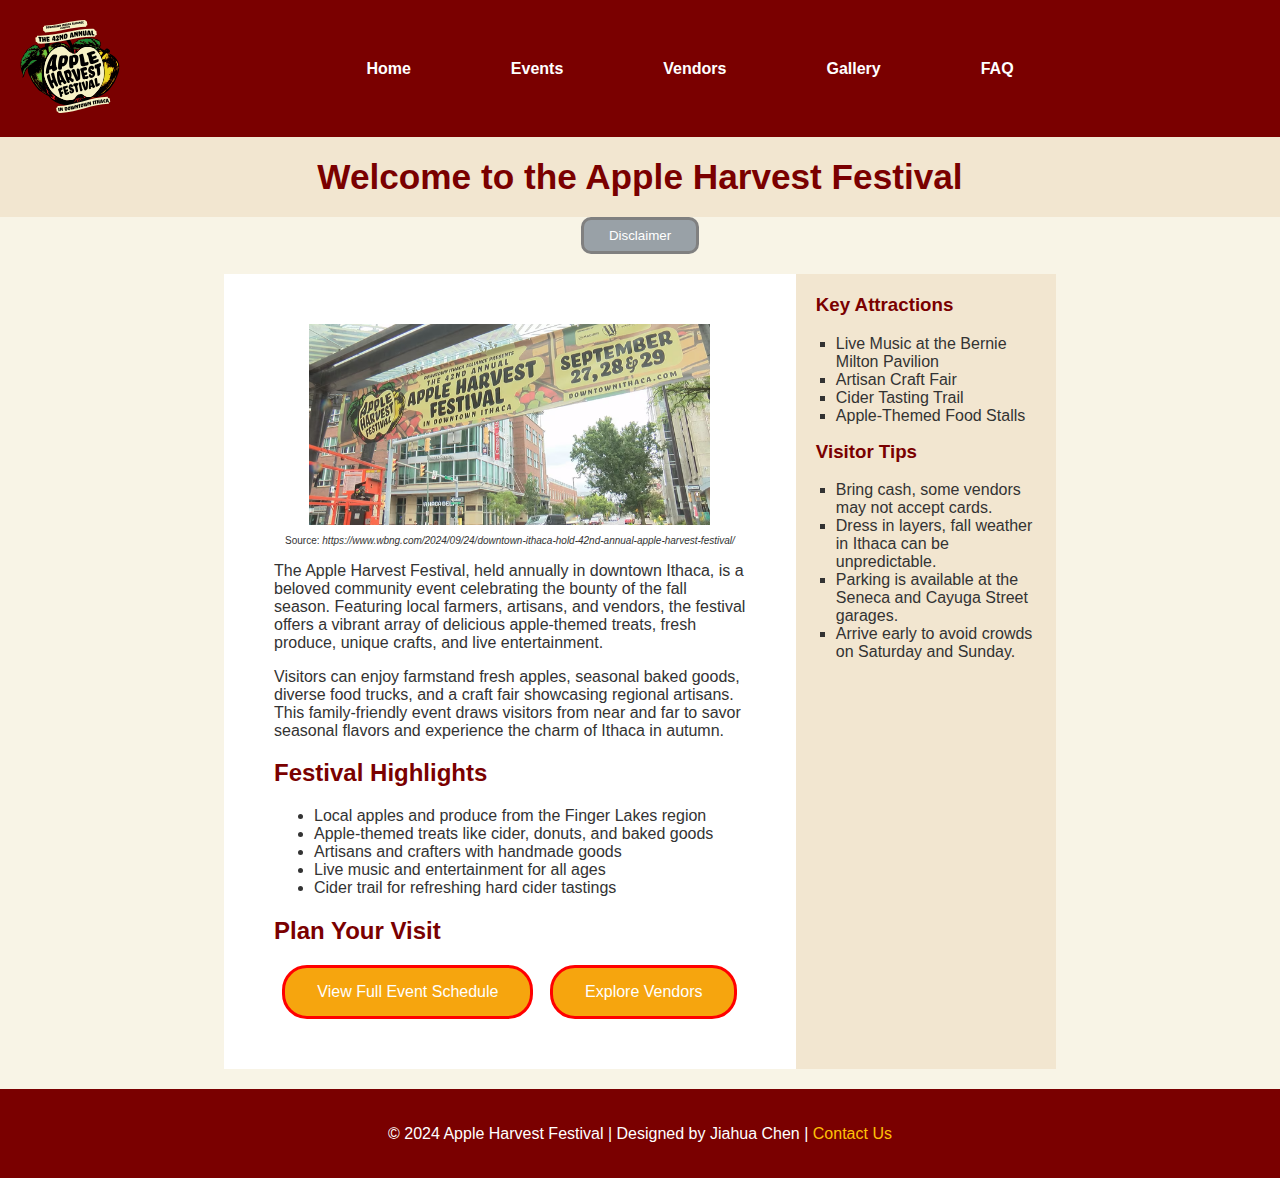
<file: index.html>
<!DOCTYPE html>
<html lang="en">
<!-- Instructor provided content -->
<head>
    <meta charset="UTF-8">
    <meta name="viewport" content="width=device-width, initial-scale=1.0">
    <title>Homepage</title>
    <link rel="stylesheet" href="styles.css">
</head>

<body>

    <header class="header-container">
        <a href="index.html"> <img src="images/apple-harvest-logo.svg" alt="Apple Fest Logo" class="logo">
        </a>
<!-- Instructor provided logo -->
<button id="hamburger-icon" class="hamburger-button">
    &#9776;
</button>


    <nav>
        <ul id=nav-menu class="hidden">
            <li><a href="index.html">Home</a></li>
            <li><a href="events.html">Events</a></li>
            <li><a href="vendor-list.html">Vendors</a></li>
            <li><a href="gallery.html">Gallery</a></li>
            <li><a href="faq.html">FAQ</a></li>
        </ul>
    </nav>

    

    </header>

    <header class="page-title">
        <h1>Welcome to the Apple Harvest Festival</h1>
    </header>

<button id="vendor-Button" class="disclaimer-button">Disclaimer</button>
    <main class="layout">
        <div class="main-content">
            <div class="introduction">
                <img src="images/homepage-pic.png" alt="Apple Harvest Picture" class="mainpic">
                <p class="source">Source: <cite>https://www.wbng.com/2024/09/24/downtown-ithaca-hold-42nd-annual-apple-harvest-festival/</cite></p>
                <p>
                    The Apple Harvest Festival, held annually in downtown Ithaca, is a beloved community event celebrating the bounty of the fall season.
                    Featuring local farmers, artisans, and vendors, the festival offers a vibrant array of delicious apple-themed treats, fresh produce,
                    unique crafts, and live entertainment.
                </p>
                <p>
                    Visitors can enjoy farmstand fresh apples, seasonal baked goods, diverse food trucks, and a craft fair showcasing regional artisans.
                    This family-friendly event draws visitors from near and far to savor seasonal flavors and experience the charm of Ithaca in autumn.
                </p>
            </div>

            <section class="highlights">
                <h2>Festival Highlights</h2>
                <ul>
                    <li>Local apples and produce from the Finger Lakes region</li>
                    <li>Apple-themed treats like cider, donuts, and baked goods</li>
                    <li>Artisans and crafters with handmade goods</li>
                    <li>Live music and entertainment for all ages</li>
                    <li>Cider trail for refreshing hard cider tastings</li>
                </ul>
            </section>

            <section>
                <h2>Plan Your Visit</h2>
                <div class="buttons">
                    <a href="events.html" class="button">View Full Event Schedule</a>
                    <a href="vendor-list.html" class="button">Explore Vendors</a>
                </div>
            </section>
        </div>

        <div class="sidebar">
            <aside>
                <h3>Key Attractions</h3>
                <ul>
                    <li>Live Music at the Bernie Milton Pavilion</li>
                    <li>Artisan Craft Fair</li>
                    <li>Cider Tasting Trail</li>
                    <li>Apple-Themed Food Stalls</li>
                </ul>

                <h3>Visitor Tips</h3>
                <ul>
                    <li>Bring cash, some vendors may not accept cards.</li>
                    <li>Dress in layers, fall weather in Ithaca can be unpredictable.</li>
                    <li>Parking is available at the Seneca and Cayuga Street garages.</li>
                    <li>Arrive early to avoid crowds on Saturday and Sunday.</li>
                </ul>
            </aside>
        </div>
    </main>


    <div id="Disclaimer-modal" class="hidden">
        <div class="modal-content">
            <button class="closeButton">X</button>

            <p>Some vendors might not be present during the time of your visit.</p>
        </div>
    </div>

    <footer>
        <p>&copy; 2024 Apple Harvest Festival | Designed by Jiahua Chen | <a href="mailto:info@downtownithaca.com">Contact Us</a></p>
    </footer>

    <script src="scripts/jquery-3.7.1.js"></script>
    <script src="scripts/modal.js"></script>
    <script src="scripts/hamburger-menu.js"></script>
</body>

</html>
</file>
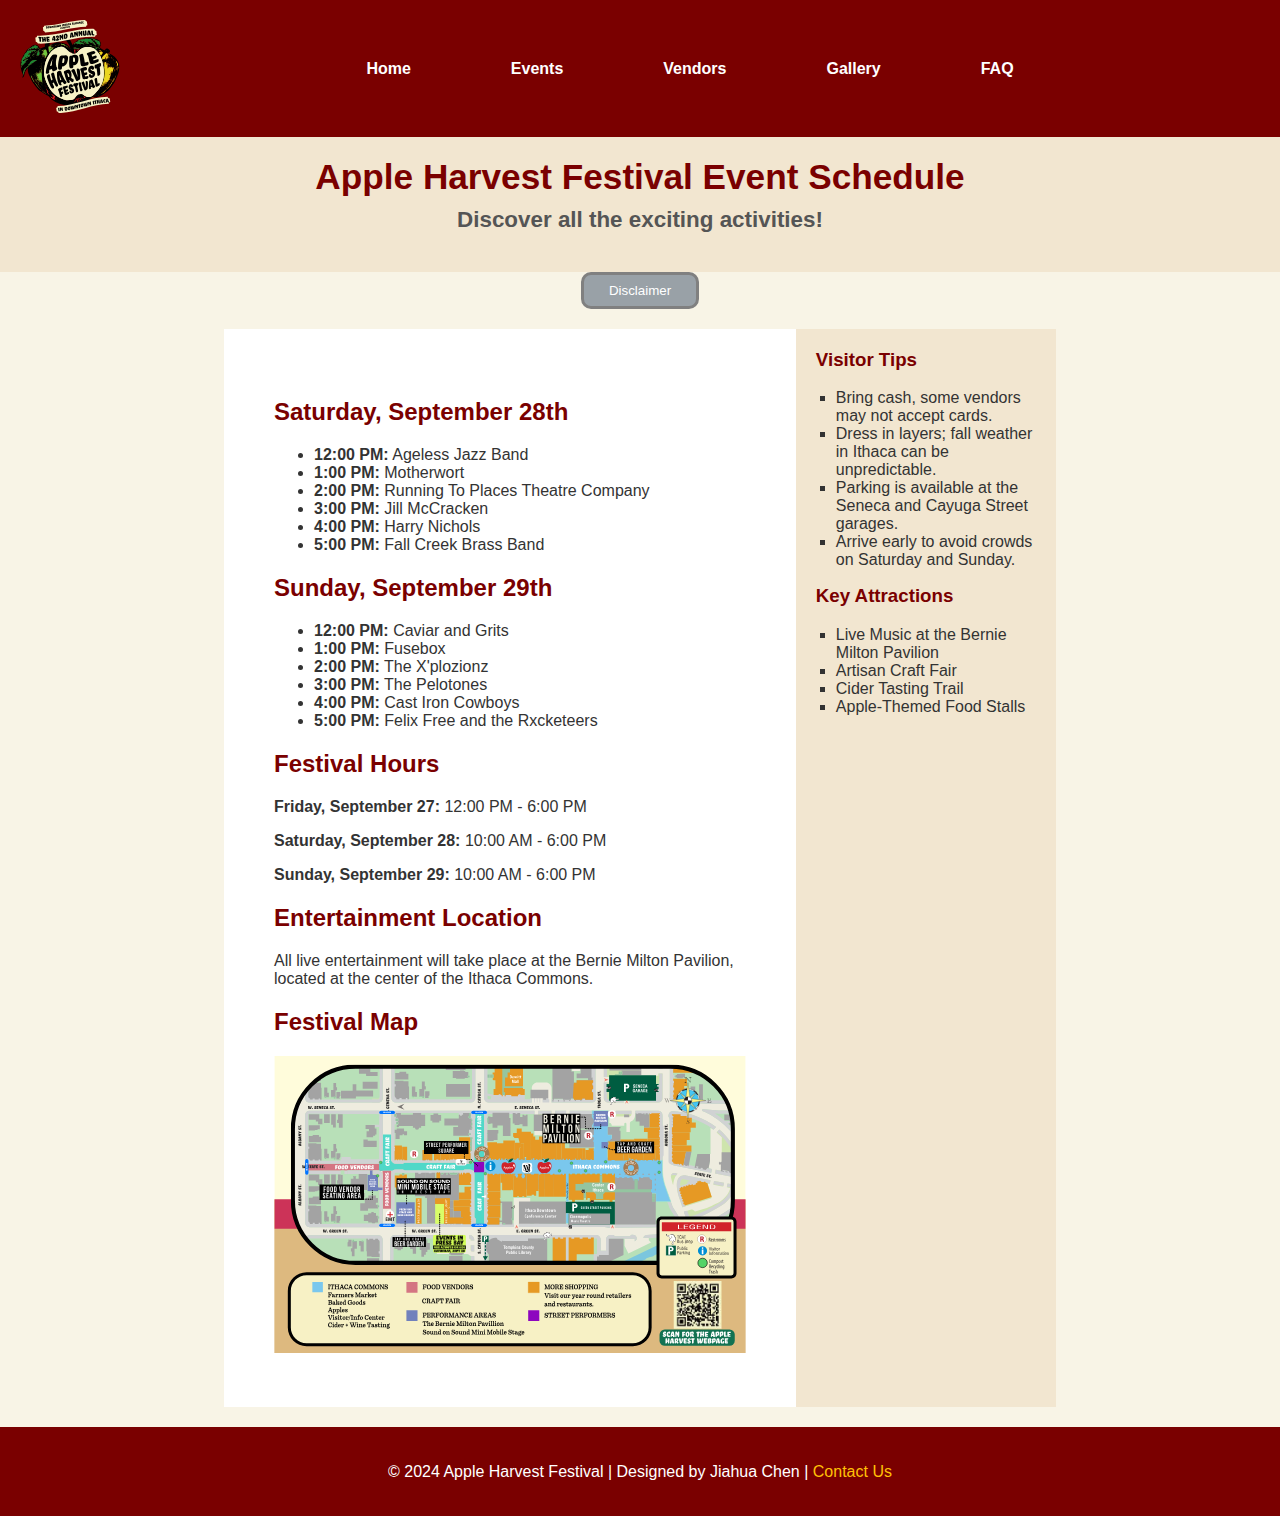
<file: events.html>
<!DOCTYPE html>
<html lang="en">
<!-- Instructor provided content -->
<head>
    <meta charset="UTF-8">
    <meta name="viewport" content="width=device-width, initial-scale=1.0">
    <title>Events</title>
    <link rel="stylesheet" href="styles.css">
</head>

<body>
    <header class="header-container">
        <a href="index.html"> <img src="images/apple-harvest-logo.svg" alt="Apple Fest Logo" class="logo"></a>
<!-- Instructor provided logo -->

<button id="hamburger-icon" class="hamburger-button">
    &#9776;
</button>


<nav>
    <ul id=nav-menu class="hidden">
        <li><a href="index.html">Home</a></li>
        <li><a href="events.html">Events</a></li>
        <li><a href="vendor-list.html">Vendors</a></li>
        <li><a href="gallery.html">Gallery</a></li>
        <li><a href="faq.html">FAQ</a></li>
    </ul>
</nav>

    </header>

    <header class="page-title">
        <h1>Apple Harvest Festival Event Schedule</h1>
        <h2>Discover all the exciting activities!</h2>
    </header>

    <button id="vendor-Button" class="disclaimer-button">Disclaimer</button>
    <main class="layout">
        <div class="main-content">
            <section class="schedule">
                <h2>Saturday, September 28th</h2>
                <ul>
                    <li><strong>12:00 PM:</strong> Ageless Jazz Band</li>
                    <li><strong>1:00 PM:</strong> Motherwort</li>
                    <li><strong>2:00 PM:</strong> Running To Places Theatre Company</li>
                    <li><strong>3:00 PM:</strong> Jill McCracken</li>
                    <li><strong>4:00 PM:</strong> Harry Nichols</li>
                    <li><strong>5:00 PM:</strong> Fall Creek Brass Band</li>
                </ul>

                <h2>Sunday, September 29th</h2>
                <ul>
                    <li><strong>12:00 PM:</strong> Caviar and Grits</li>
                    <li><strong>1:00 PM:</strong> Fusebox</li>
                    <li><strong>2:00 PM:</strong> The X'plozionz</li>
                    <li><strong>3:00 PM:</strong> The Pelotones</li>
                    <li><strong>4:00 PM:</strong> Cast Iron Cowboys</li>
                    <li><strong>5:00 PM:</strong> Felix Free and the Rxcketeers</li>
                </ul>
            </section>

            <section class="festival-hours">
                <h2>Festival Hours</h2>
                <p><strong>Friday, September 27:</strong> 12:00 PM - 6:00 PM</p>
                <p><strong>Saturday, September 28:</strong> 10:00 AM - 6:00 PM</p>
                <p><strong>Sunday, September 29:</strong> 10:00 AM - 6:00 PM</p>
            </section>

            <section class="location">
                <h2>Entertainment Location</h2>
                <p>All live entertainment will take place at the Bernie Milton Pavilion, located at the center of the Ithaca Commons.</p>
            </section>

            <section>
                <h2>Festival Map</h2>
                <img src="images/apple-harvest-map.svg" alt="Map of the whole festival" class="map">
                <!-- Instructor provided image -->
            </section>
        </div>

        <div class="sidebar">
            <aside>
                <h3>Visitor Tips</h3>
                <ul>
                    <li>Bring cash, some vendors may not accept cards.</li>
                    <li>Dress in layers; fall weather in Ithaca can be unpredictable.</li>
                    <li>Parking is available at the Seneca and Cayuga Street garages.</li>
                    <li>Arrive early to avoid crowds on Saturday and Sunday.</li>
                </ul>

                <h3>Key Attractions</h3>
                <ul>
                    <li>Live Music at the Bernie Milton Pavilion</li>
                    <li>Artisan Craft Fair</li>
                    <li>Cider Tasting Trail</li>
                    <li>Apple-Themed Food Stalls</li>
                </ul>
            </aside>
        </div>
    </main>

    <div id="Disclaimer-modal" class="hidden">
        <div class="modal-content">
            <button class="closeButton">X</button>

            <p>Some vendors might not be present during the time of your visit.</p>
        </div>
    </div>
    <footer>
        <p>&copy; 2024 Apple Harvest Festival | Designed by Jiahua Chen | <a href="mailto:info@downtownithaca.com">Contact Us</a></p>
    </footer>
<script src="scripts/jquery-3.7.1.js"></script>
<script src="scripts/modal.js"></script>
<script src="scripts/hamburger-menu.js"></script>
</body>

</html>
</file>
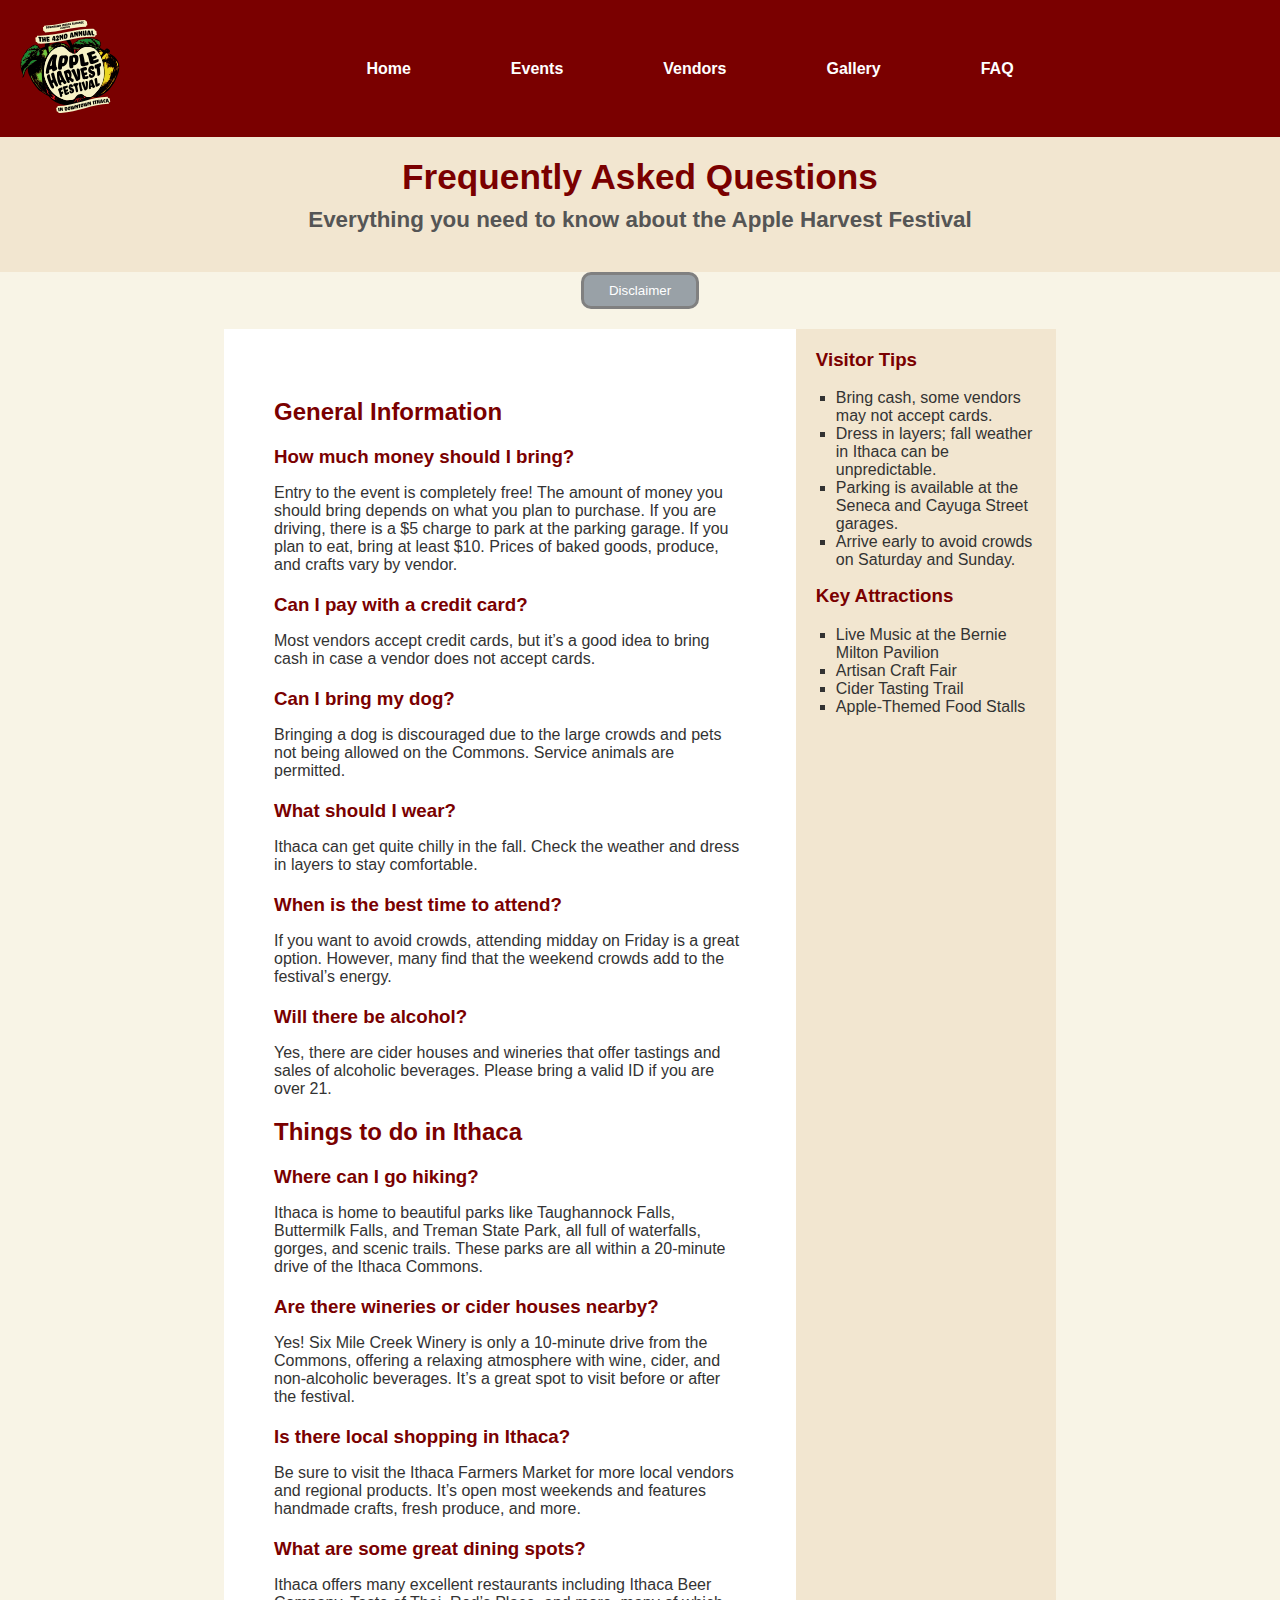
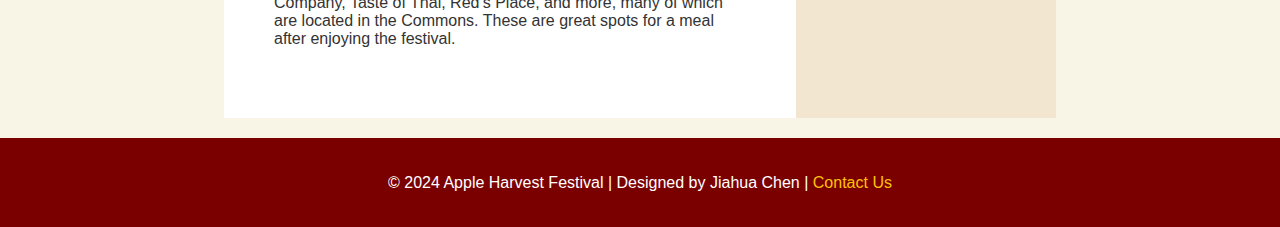
<file: faq.html>
<!DOCTYPE html>
<html lang="en">
<!-- Instructor provided content -->
<head>
    <meta charset="UTF-8">
    <meta name="viewport" content="width=device-width, initial-scale=1.0">
    <title>FAQ</title>
    <link rel="stylesheet" href="styles.css">
</head>

<body>

    <header class="header-container">
        <a href="index.html"> <img src="images/apple-harvest-logo.svg" alt="Apple Fest Logo" class="logo"></a>
<!-- Instructor provided logo -->
<button id="hamburger-icon" class="hamburger-button">
    &#9776;
</button>


<nav>
    <ul id=nav-menu class="hidden">
        <li><a href="index.html">Home</a></li>
        <li><a href="events.html">Events</a></li>
        <li><a href="vendor-list.html">Vendors</a></li>
        <li><a href="gallery.html">Gallery</a></li>
        <li><a href="faq.html">FAQ</a></li>
    </ul>
</nav>

    </header>

    <header class="page-title">
        <h1>Frequently Asked Questions</h1>
        <h2>Everything you need to know about the Apple Harvest Festival</h2>
    </header>
    <button id="vendor-Button" class="disclaimer-button">Disclaimer</button>

    <main class="layout">


        <div class="main-content">
            <section id="faq">
                <h2>General Information</h2>

                <div class="faq-item">
                    <h3>How much money should I bring?</h3>
                    <p>Entry to the event is completely free! The amount of money you should bring depends on what you plan to purchase. If you are driving, there is a $5 charge to park at the parking garage. If you plan to eat, bring at least $10. Prices of baked goods, produce, and crafts vary by vendor.</p>
                </div>

                <div class="faq-item">
                    <h3>Can I pay with a credit card?</h3>
                    <p>Most vendors accept credit cards, but it’s a good idea to bring cash in case a vendor does not accept cards.</p>
                </div>

                <div class="faq-item">
                    <h3>Can I bring my dog?</h3>
                    <p>Bringing a dog is discouraged due to the large crowds and pets not being allowed on the Commons. Service animals are permitted.</p>
                </div>

                <div class="faq-item">
                    <h3>What should I wear?</h3>
                    <p>Ithaca can get quite chilly in the fall. Check the weather and dress in layers to stay comfortable.</p>
                </div>

                <div class="faq-item">
                    <h3>When is the best time to attend?</h3>
                    <p>If you want to avoid crowds, attending midday on Friday is a great option. However, many find that the weekend crowds add to the festival’s energy.</p>
                </div>

                <div class="faq-item">
                    <h3>Will there be alcohol?</h3>
                    <p>Yes, there are cider houses and wineries that offer tastings and sales of alcoholic beverages. Please bring a valid ID if you are over 21.</p>
                </div>

                <h2>Things to do in Ithaca</h2>

                <div class="faq-item">
                    <h3>Where can I go hiking?</h3>
                    <p>
                        Ithaca is home to beautiful parks like Taughannock Falls, Buttermilk Falls, and Treman State Park, all full of waterfalls, gorges, and scenic trails. These parks are all within a 20-minute drive of the Ithaca Commons.
                    </p>
                </div>

                <div class="faq-item">
                    <h3>Are there wineries or cider houses nearby?</h3>
                    <p>
                        Yes! Six Mile Creek Winery is only a 10-minute drive from the Commons, offering a relaxing atmosphere with wine, cider, and non-alcoholic beverages. It’s a great spot to visit before or after the festival.
                    </p>
                </div>

                <div class="faq-item">
                    <h3>Is there local shopping in Ithaca?</h3>
                    <p>
                        Be sure to visit the Ithaca Farmers Market for more local vendors and regional products. It’s open most weekends and features handmade crafts, fresh produce, and more.
                    </p>
                </div>

                <div class="faq-item">
                    <h3>What are some great dining spots?</h3>
                    <p>
                        Ithaca offers many excellent restaurants including Ithaca Beer Company, Taste of Thai, Red’s Place, and more, many of which are located in the Commons. These are great spots for a meal after enjoying the festival.
                    </p>
                </div>
            </section>
        </div>


        <div class="sidebar">
            <aside>
                <h3>Visitor Tips</h3>
                <ul>
                    <li>Bring cash, some vendors may not accept cards.</li>
                    <li>Dress in layers; fall weather in Ithaca can be unpredictable.</li>
                    <li>Parking is available at the Seneca and Cayuga Street garages.</li>
                    <li>Arrive early to avoid crowds on Saturday and Sunday.</li>
                </ul>

                <h3>Key Attractions</h3>
                <ul>
                    <li>Live Music at the Bernie Milton Pavilion</li>
                    <li>Artisan Craft Fair</li>
                    <li>Cider Tasting Trail</li>
                    <li>Apple-Themed Food Stalls</li>
                </ul>
            </aside>
        </div>
    </main>

    <div id="Disclaimer-modal" class="hidden">
        <div class="modal-content">
            <button class="closeButton">X</button>

            <p>Some vendors might not be present during the time of your visit.</p>
        </div>
    </div>

    <footer>
        <p>&copy; 2024 Apple Harvest Festival | Designed by Jiahua Chen | <a href="mailto:info@downtownithaca.com">Contact Us</a></p>
    </footer>
    <script src="scripts/jquery-3.7.1.js"></script>
    <script src="scripts/modal.js"></script>
    <script src="scripts/hamburger-menu.js"></script>
</body>

</html>
</file>
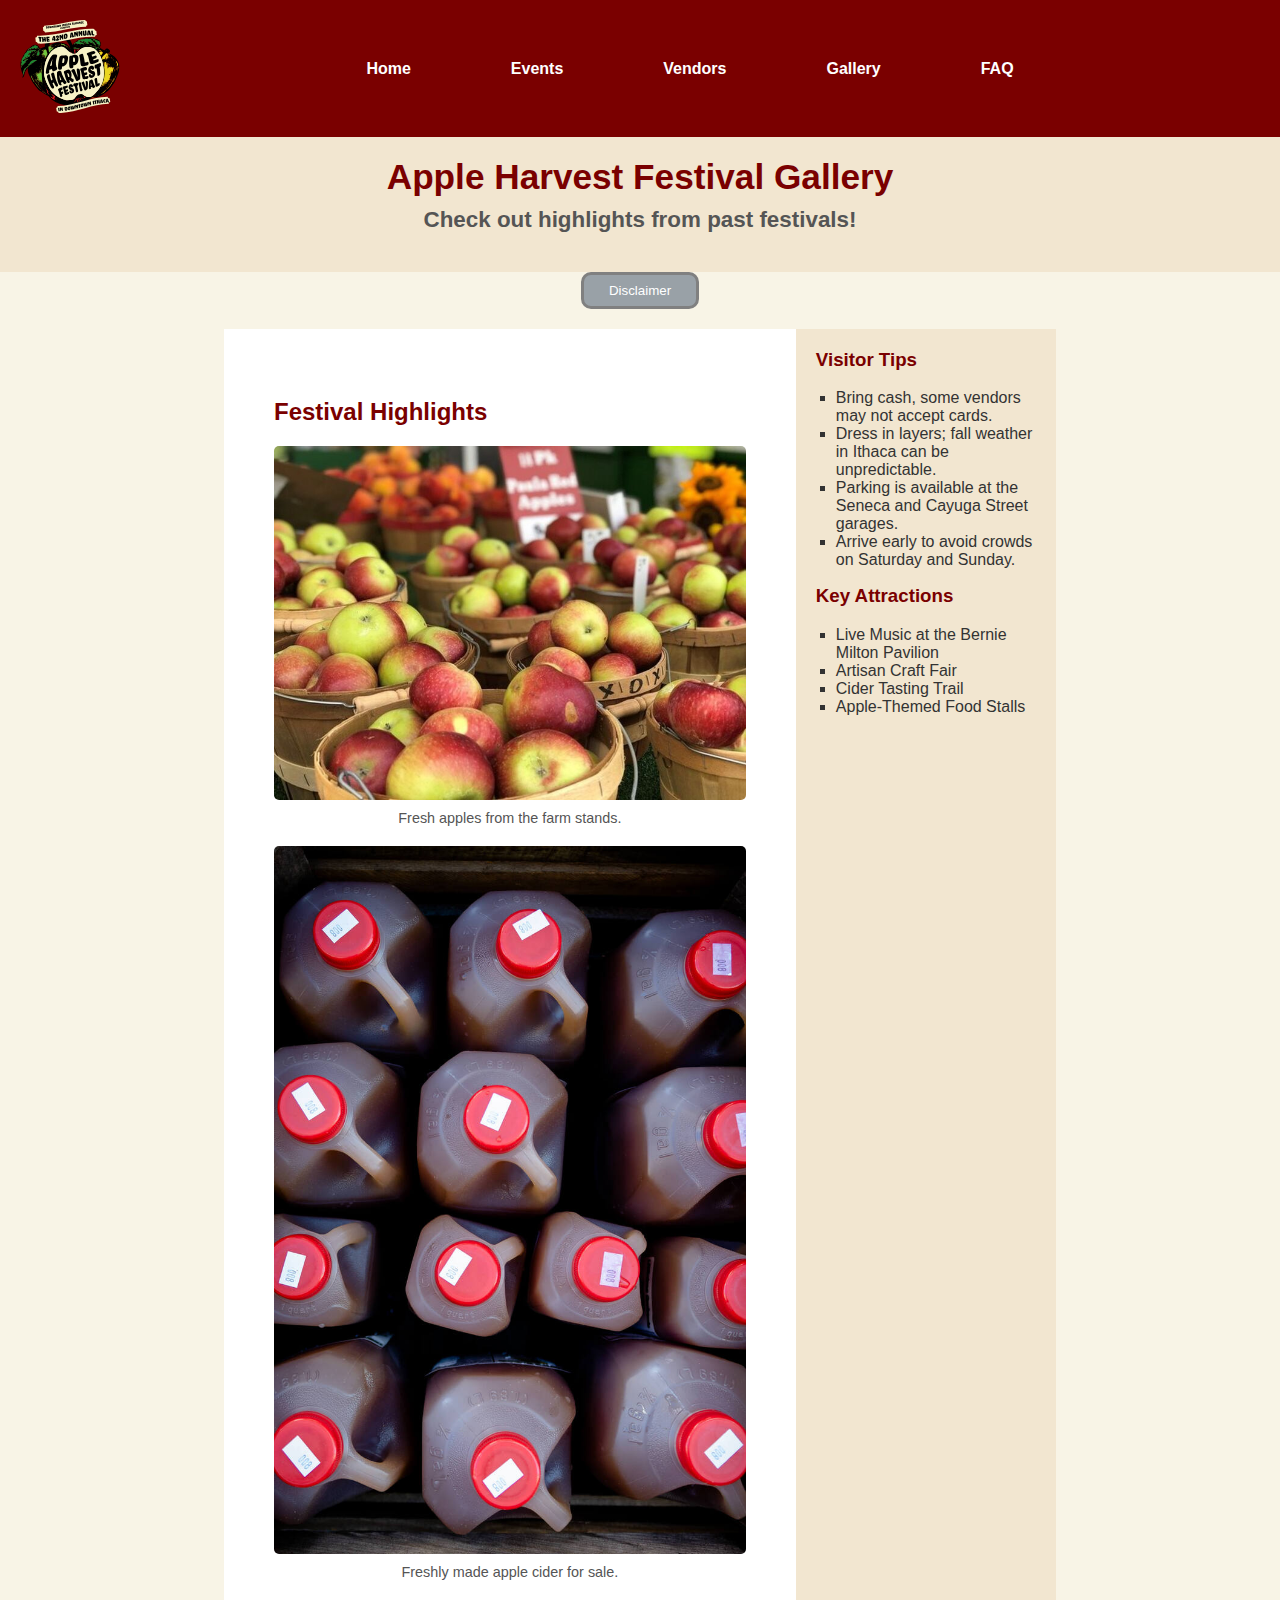
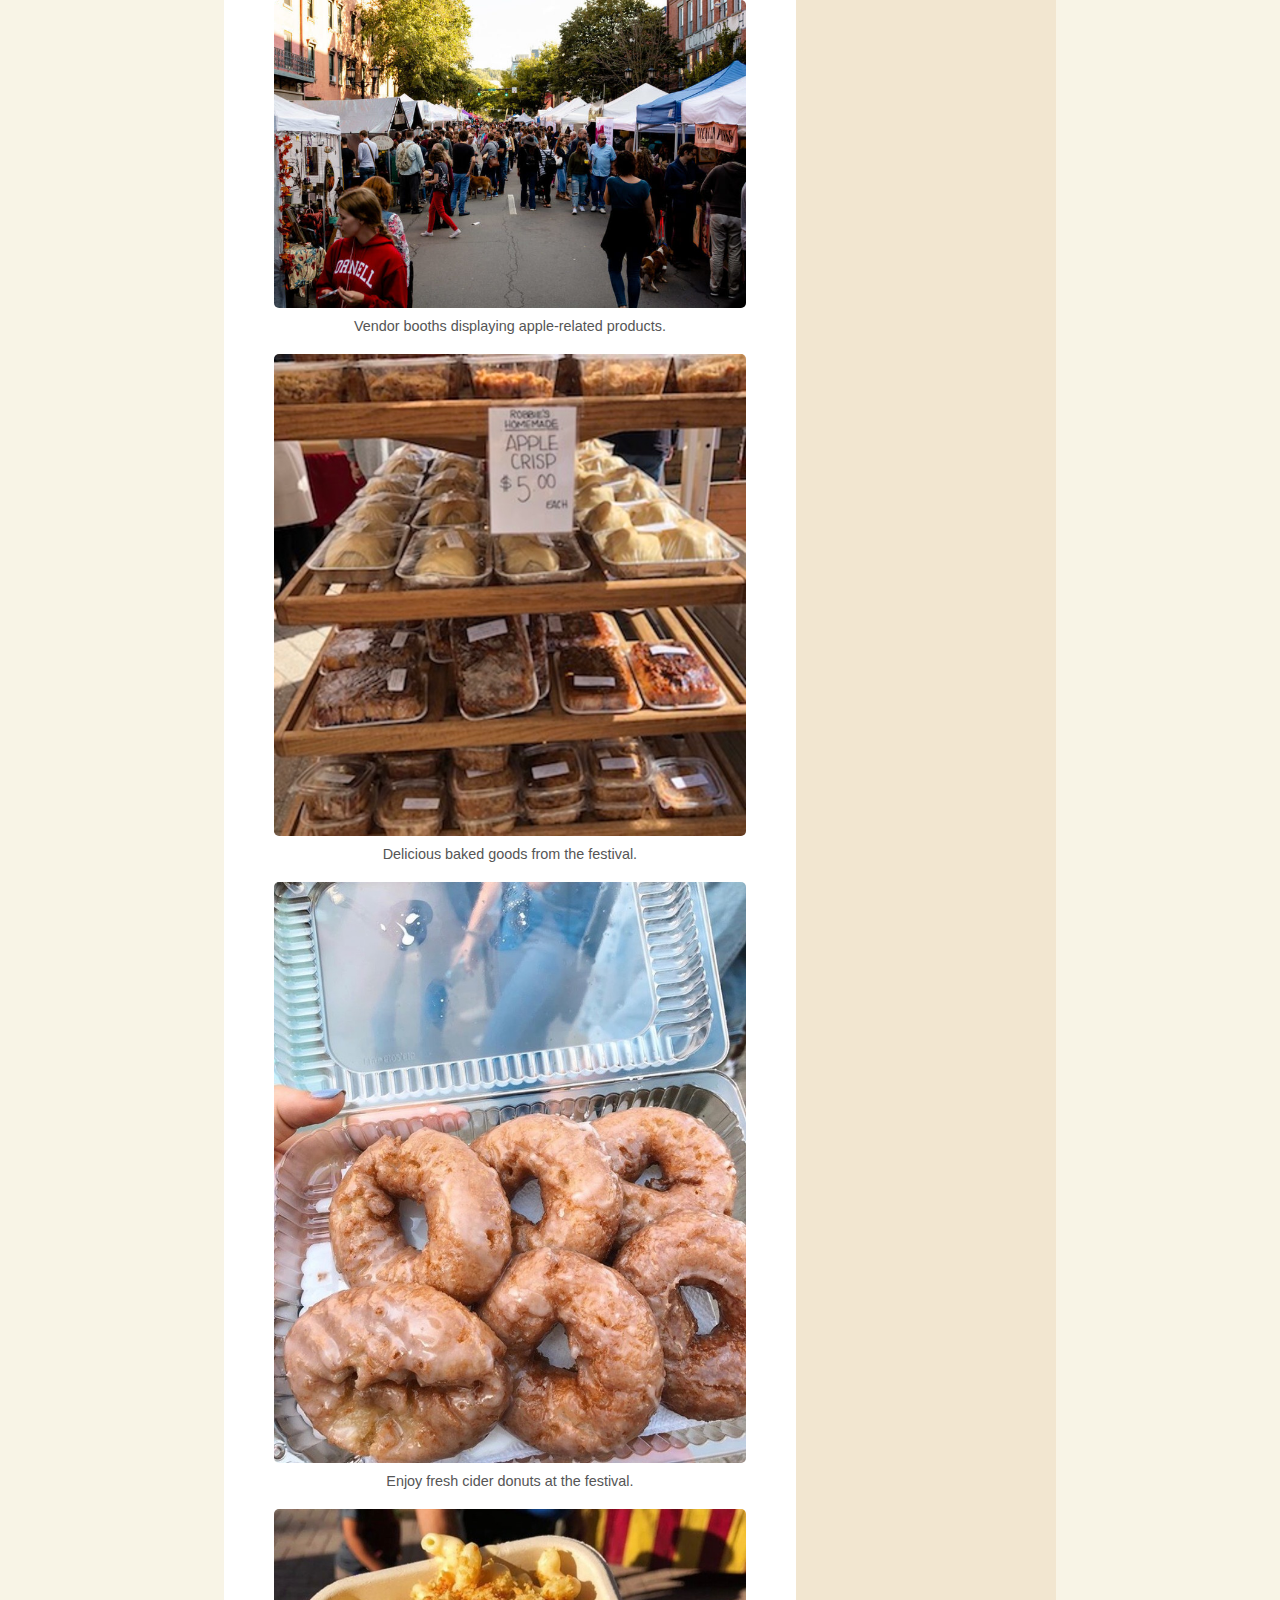
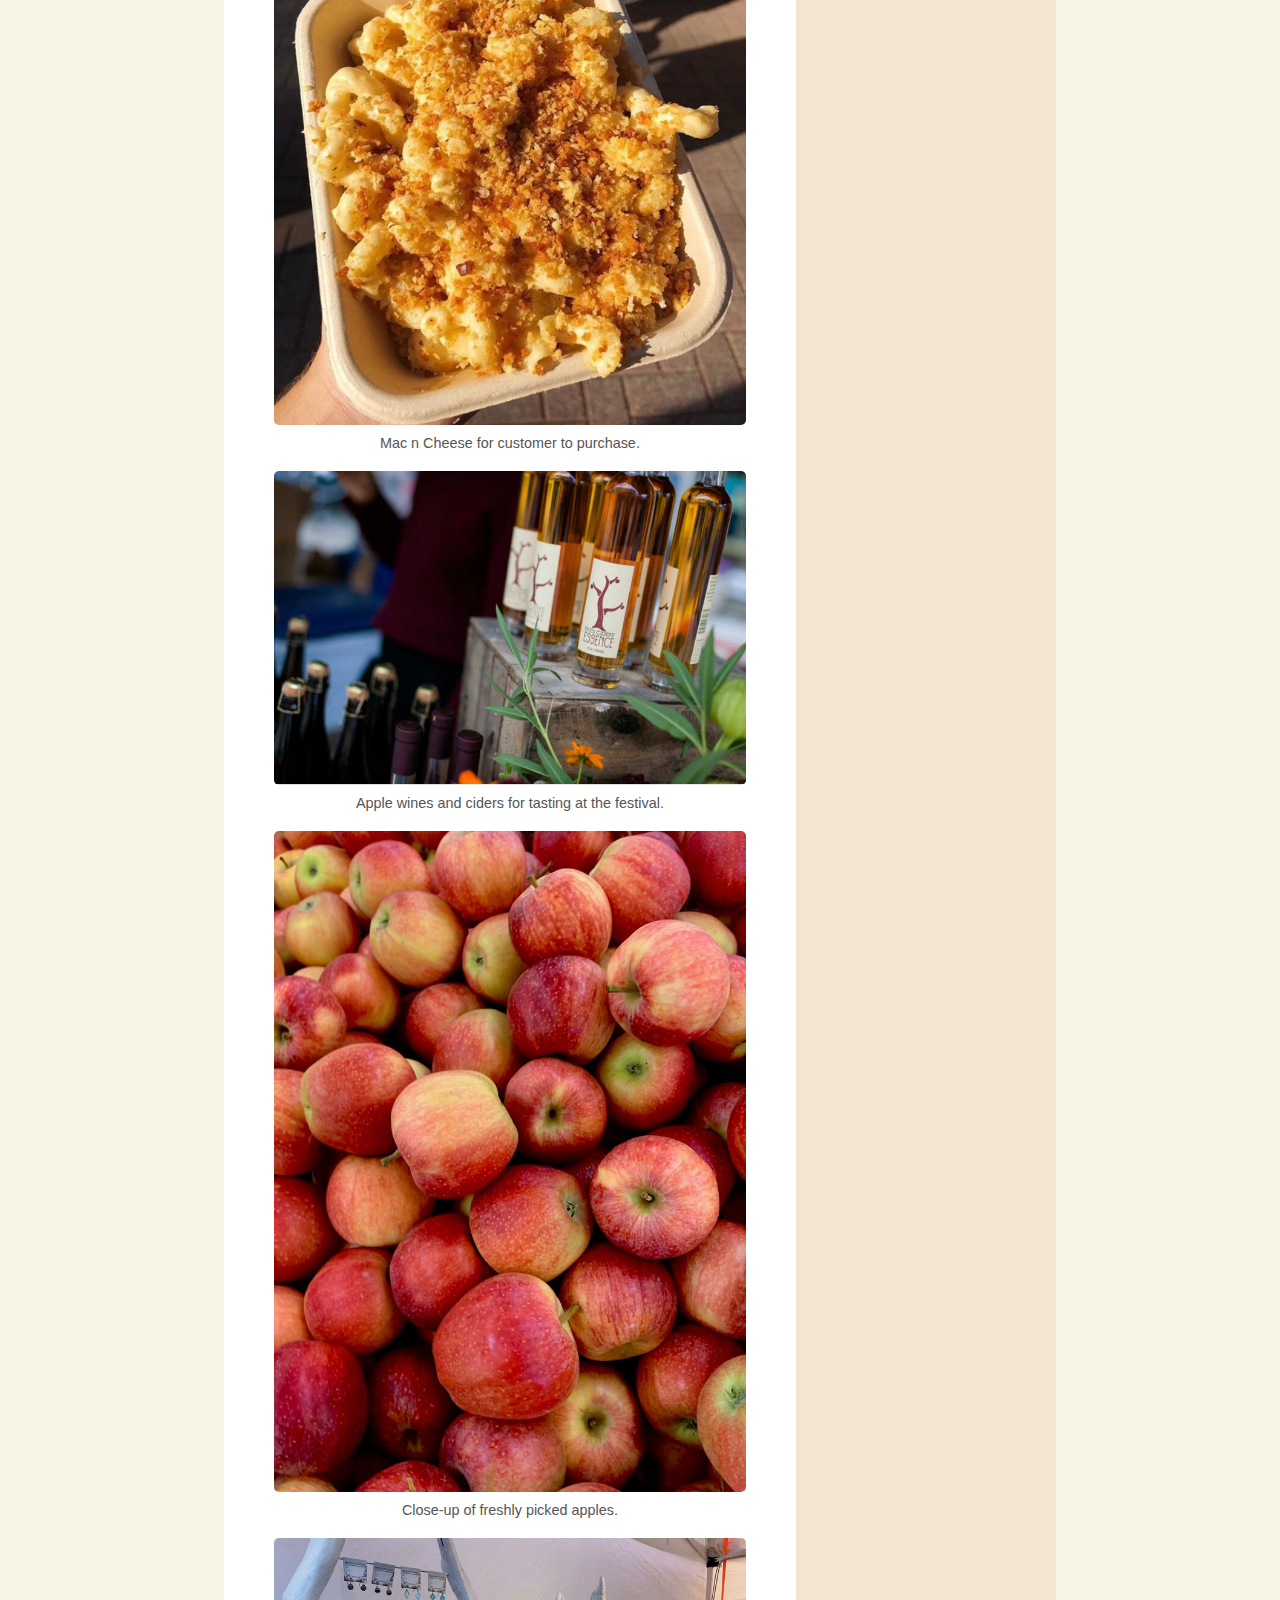
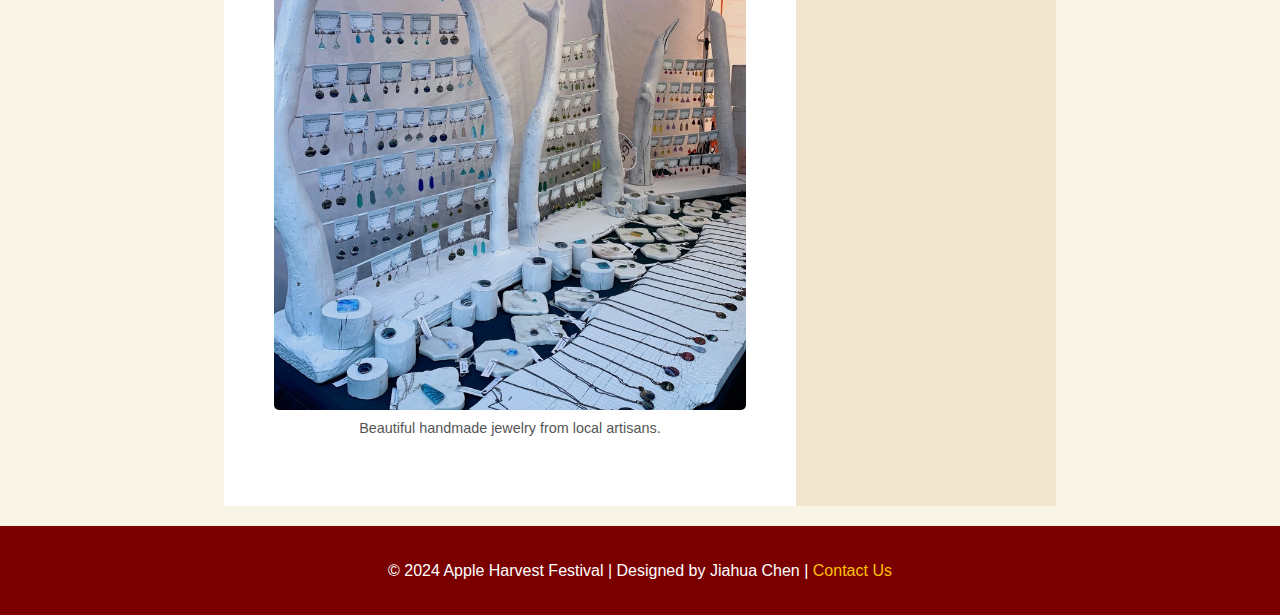
<file: gallery.html>
<!DOCTYPE html>
<html lang="en">
<!-- Instructor provided content -->
<head>
    <meta charset="UTF-8">
    <meta name="viewport" content="width=device-width, initial-scale=1.0">
    <title>Gallery</title>
    <link rel="stylesheet" href="styles.css">
</head>

<body>
    <header class="header-container">
        <a href="index.html"> <img src="images/apple-harvest-logo.svg" alt="Apple Fest Logo" class="logo"></a>
<!-- Instructor provided logo -->
<button id="hamburger-icon" class="hamburger-button">
    &#9776;
</button>


<nav>
    <ul id=nav-menu class="hidden">
        <li><a href="index.html">Home</a></li>
        <li><a href="events.html">Events</a></li>
        <li><a href="vendor-list.html">Vendors</a></li>
        <li><a href="gallery.html">Gallery</a></li>
        <li><a href="faq.html">FAQ</a></li>
    </ul>
</nav>

    </header>

    <header class="page-title">
        <h1>Apple Harvest Festival Gallery</h1>
        <h2>Check out highlights from past festivals!</h2>
    </header>
    <button id="vendor-Button" class="disclaimer-button">Disclaimer</button>
    <main class="layout">

        <div class="main-content">
            <section id="gallery">
                <h2>Festival Highlights</h2>

                <div class="gallery-row">
                    <div class="gallery-item">
                        <img src="images/apple-basket-many.jpg" alt="Apple basket full of fresh apples" class="gallery-pic">
                        <p>Fresh apples from the farm stands.</p>
                    </div>
                    <div class="gallery-item">
                        <img src="images/apple-cider-jugs.jpg" alt="Jugs of fresh apple cider" class="gallery-pic">
                        <p>Freshly made apple cider for sale.</p>
                    </div>
                    <div class="gallery-item">
                        <img src="images/apple-vendors.jpg" alt="Festival vendor booths" class="gallery-pic">
                        <p>Vendor booths displaying apple-related products.</p>
                    </div>
                </div>
<!-- Instructor provided image -->
                <div class="gallery-row">
                    <div class="gallery-item">
                        <img src="images/baked-goods.jpg" alt="A display of baked goods" class="gallery-pic">
                        <p>Delicious baked goods from the festival.</p>
                    </div>
                    <div class="gallery-item">
                        <img src="images/cider-donuts-horizontal.jpg" alt="Fresh cider donuts" class="gallery-pic">
                        <p>Enjoy fresh cider donuts at the festival.</p>
                    </div>
                    <div class="gallery-item">
                        <img src="images/mac-n-cheese.jpg" alt="Mac n cheese for customers to purchase" class="gallery-pic">
                        <p>Mac n Cheese for customer to purchase.</p>
                    </div>
                </div>
<!-- Instructor provided image -->
                <div class="gallery-row">
                    <div class="gallery-item">
                        <img src="images/apple-wines.jpg" alt="Apple wines and ciders for tasting" class="gallery-pic">
                        <p>Apple wines and ciders for tasting at the festival.</p>
                    </div>
                    <div class="gallery-item">
                        <img src="images/apples-pile-close.jpg" alt="Close-up of a pile of apples" class="gallery-pic">
                        <p>Close-up of freshly picked apples.</p>
                    </div>
                    <div class="gallery-item">
                        <img src="images/craft-jewelry.jpg" alt="Handmade jewelry from local artisans" class="gallery-pic">
                        <p>Beautiful handmade jewelry from local artisans.</p>
                    </div>
                </div>
            </section>
        </div>

        <div class="sidebar">
            <aside>
                <h3>Visitor Tips</h3>
                <ul>
                    <li>Bring cash, some vendors may not accept cards.</li>
                    <li>Dress in layers; fall weather in Ithaca can be unpredictable.</li>
                    <li>Parking is available at the Seneca and Cayuga Street garages.</li>
                    <li>Arrive early to avoid crowds on Saturday and Sunday.</li>
                </ul>

                <h3>Key Attractions</h3>
                <ul>
                    <li>Live Music at the Bernie Milton Pavilion</li>
                    <li>Artisan Craft Fair</li>
                    <li>Cider Tasting Trail</li>
                    <li>Apple-Themed Food Stalls</li>
                </ul>
            </aside>
        </div>
    </main>


    <div id="Disclaimer-modal" class="hidden">
        <div class="modal-content">
            <button class="closeButton">X</button>

            <p>Some vendors might not be present during the time of your visit.</p>
        </div>
    </div>

    <footer>
        <p>&copy; 2024 Apple Harvest Festival | Designed by Jiahua Chen | <a href="mailto:info@downtownithaca.com">Contact Us</a></p>
    </footer>
    <script src="scripts/jquery-3.7.1.js"></script>
    <script src="scripts/modal.js"></script>
    <script src="scripts/hamburger-menu.js"></script>
</body>

</html>
</file>
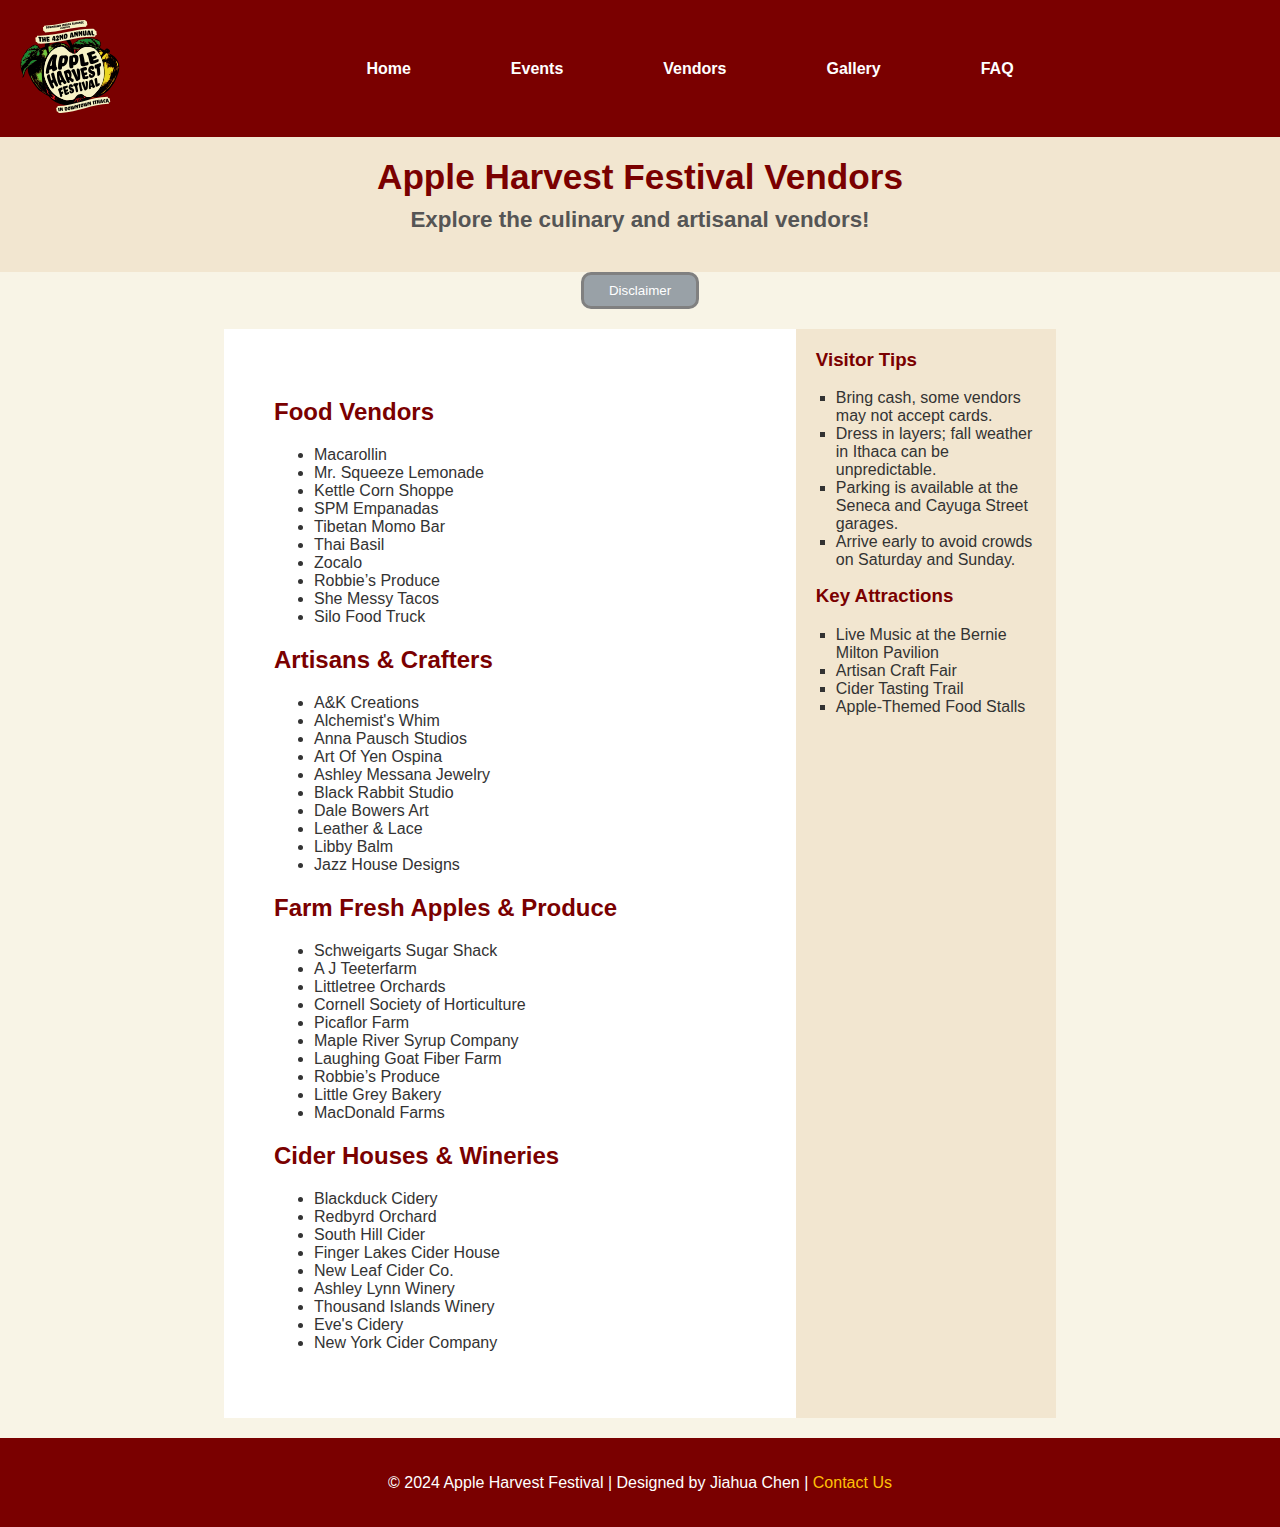
<file: vendor-list.html>
<!DOCTYPE html>
<html lang="en">
<!-- Instructor provided content -->
<head>
    <meta charset="UTF-8">
    <meta name="viewport" content="width=device-width, initial-scale=1.0">
    <title>Vendors</title>
    <link rel="stylesheet" href="styles.css">
</head>

<body>
    <header class="header-container">
        <a href="index.html"> <img src="images/apple-harvest-logo.svg" alt="Apple Fest Logo" class="logo"></a>
<!-- Instructor provided logo -->
<button id="hamburger-icon" class="hamburger-button">
    &#9776;
</button>


<nav>
    <ul id=nav-menu class="hidden">
        <li><a href="index.html">Home</a></li>
        <li><a href="events.html">Events</a></li>
        <li><a href="vendor-list.html">Vendors</a></li>
        <li><a href="gallery.html">Gallery</a></li>
        <li><a href="faq.html">FAQ</a></li>
    </ul>
</nav>

    </header>

    <header class="page-title">
        <h1>Apple Harvest Festival Vendors</h1>
        <h2>Explore the culinary and artisanal vendors!</h2>
    </header>
    <button id="vendor-Button" class="disclaimer-button">Disclaimer</button>
    <main class="layout">


        <div class="main-content">
            <section class="food-vendors">
                <h2>Food Vendors</h2>
                <ul>
                    <li>Macarollin</li>
                    <li>Mr. Squeeze Lemonade</li>
                    <li>Kettle Corn Shoppe</li>
                    <li>SPM Empanadas</li>
                    <li>Tibetan Momo Bar</li>
                    <li>Thai Basil</li>
                    <li>Zocalo</li>
                    <li>Robbie’s Produce</li>
                    <li>She Messy Tacos</li>
                    <li>Silo Food Truck</li>
                </ul>
            </section>

            <section class="crafters">
                <h2>Artisans & Crafters</h2>
                <ul>
                    <li>A&K Creations</li>
                    <li>Alchemist's Whim</li>
                    <li>Anna Pausch Studios</li>
                    <li>Art Of Yen Ospina</li>
                    <li>Ashley Messana Jewelry</li>
                    <li>Black Rabbit Studio</li>
                    <li>Dale Bowers Art</li>
                    <li>Leather & Lace</li>
                    <li>Libby Balm</li>
                    <li>Jazz House Designs</li>
                </ul>
            </section>

            <section class="farm-produce">
                <h2>Farm Fresh Apples & Produce</h2>
                <ul>
                    <li>Schweigarts Sugar Shack</li>
                    <li>A J Teeterfarm</li>
                    <li>Littletree Orchards</li>
                    <li>Cornell Society of Horticulture</li>
                    <li>Picaflor Farm</li>
                    <li>Maple River Syrup Company</li>
                    <li>Laughing Goat Fiber Farm</li>
                    <li>Robbie’s Produce</li>
                    <li>Little Grey Bakery</li>
                    <li>MacDonald Farms</li>
                </ul>
            </section>

            <section class="cider-wineries">
                <h2>Cider Houses & Wineries</h2>
                <ul>
                    <li>Blackduck Cidery</li>
                    <li>Redbyrd Orchard</li>
                    <li>South Hill Cider</li>
                    <li>Finger Lakes Cider House</li>
                    <li>New Leaf Cider Co.</li>
                    <li>Ashley Lynn Winery</li>
                    <li>Thousand Islands Winery</li>
                    <li>Eve's Cidery</li>
                    <li>New York Cider Company</li>
                </ul>
            </section>
        </div>

        <div class="sidebar">
            <aside>
                <h3>Visitor Tips</h3>
                <ul>
                    <li>Bring cash, some vendors may not accept cards.</li>
                    <li>Dress in layers; fall weather in Ithaca can be unpredictable.</li>
                    <li>Parking is available at the Seneca and Cayuga Street garages.</li>
                    <li>Arrive early to avoid crowds on Saturday and Sunday.</li>
                </ul>

                <h3>Key Attractions</h3>
                <ul>
                    <li>Live Music at the Bernie Milton Pavilion</li>
                    <li>Artisan Craft Fair</li>
                    <li>Cider Tasting Trail</li>
                    <li>Apple-Themed Food Stalls</li>
                </ul>
            </aside>
        </div>
    </main>

    <div id="Disclaimer-modal" class="hidden">
        <div class="modal-content">
            <button class="closeButton">X</button>

            <p>Some vendors might not be present during the time of your visit.</p>
        </div>
    </div>

    <footer>
        <p>&copy; 2024 Apple Harvest Festival | Designed by Jiahua Chen | <a href="mailto:info@downtownithaca.com">Contact Us</a></p>
    </footer>
    <script src="scripts/jquery-3.7.1.js"></script>
    <script src="scripts/modal.js"></script>
    <script src="scripts/hamburger-menu.js"></script>
</body>

</html>
</file>
<file: styles.css>
body {
    font-family: Tahoma, sans-serif;
    background-color: #f8f4e6;
    color: #333;
    margin: 0;
    padding: 0;
}

h1, h2, h3 {
    color: #7a0000;
}

p {
    margin-bottom: 15px;
}

header {
    background-color: #7a0000;
    padding: 20px;
}

.header-container {
    display: flex;
    flex-direction: row;
    align-items: center;
}

.logo {
    width: 100px;
    flex-grow: 0;
}

nav{
    flex-grow: 1;
}


nav ul {
    list-style-type: none;
    padding: 0;
    margin: 0;
    text-align: center;
    display: flex;
    justify-content: center;
}


nav ul li a {
    color: #fff;
    text-decoration: none;
    font-weight: bold;
    margin: 0 50px;
}

.disclaimer-button {
    border: solid gray;
    border-radius:  10px;
    padding: 8px 25px;
    background-color: rgb(153, 161, 167);
    color: rgb(255, 255, 255);
    text-decoration: none;
    margin: 0 auto;
    cursor: pointer;
    display: flex;
}


.page-title {
    text-align: center;
    background-color: #f2e6d0;
    padding: 20px 0;
}

.page-title h1 {
    font-size: 2.2rem;
    margin: 0;
}

.page-title h2 {
    font-size: 1.4rem;
    color: #555;
    margin-top: 10px;
}

.layout {
    width: 65%;
    max-width: 1300px;
    margin: 0 auto;
    display: flex;
    flex-direction: row;
    padding: 20px;
}

.main-content {
    width: 60%;
    max-width: 100%;
    padding: 50px;
    background-color: #fff;
}

.source {
    font-size: 10px;
    text-align: center;
}

.sidebar {
    width: 28%;
    max-width: 100%;
    background-color: #f2e6d0;
    padding: 20px;
}

.sidebar h3 {
    margin-top: 0;
}

.sidebar ul {
    list-style-type: square;
    padding-left: 20px;
}

.faq-item {
    margin-bottom: 20px;
}

.faq-item h3 {
    margin-bottom: 5px;
}

.mainpic {
    display: block;
    width: 85%;
    margin: 0 auto;
    max-width: 100%;
}

.buttons {
    display: flex;
}

.button {
    border: solid red;
    border-radius:  25px;
    padding: 15px 32px;
    background-color: rgb(246, 165, 14);
    color: rgb(255, 255, 255);
    text-decoration: none;
    margin: 0 auto;
}

.map {
    width: 100%;
}


.gallery-container {
    display: flex;
    flex-wrap: wrap;
    gap: 20px;
    justify-content: center;
    padding: 20px;
}


.gallery-item {
    flex: 1 1 30%;
    max-width: 100%;
    margin-bottom: 20px;
    text-align: center;
}


.gallery-pic {
    width: 100%;
    height: auto;
    border-radius: 5px;
    display: block;
}

.gallery-item p {
    margin-top: 10px;
    font-size: 0.9rem;
    color: #555;
}

footer {
    background-color: #7a0000;
    color: #fff;
    text-align: center;
    padding: 20px;
}

footer a {
    color: #ffc107;
    text-decoration: none;
}

.hidden {
    display: none !important;
}


#Disclaimer-modal {
    position: fixed;
    top: 0;
    left: 0;
    width: 100%;
    height: 100%;
    background-color: rgba(0, 0, 0, 0.7);
    display: flex;
    justify-content: center;
    align-items: center;
    z-index: 9999;
}

.modal-content {
    position: relative;
    background-color: white;
    padding: 40px;
    border-radius: 10px;
    width: 60%;
    max-width: 800px;
    text-align: center;
}

.closeButton {
    position: absolute;
    top: 10px;
    right: 10px;
    background-color: #333;
    color: #fff;
    border: none;
    font-size: 18px;
    cursor: pointer;
    padding: 5px 10px;
    border-radius: 50%;
}

#hamburger-icon {
    cursor: pointer;
}



#nav-div {
    position: fixed;
    top: 160px;
    left: 0;
    width: 100%;
    height: calc(100% - 160px);
    background-color: #5e5e5e;
    display: flex;
    justify-content: center;
    align-items: center;
    z-index: 1000;
}



@media (max-width: 900px) {
    .header-container {
        flex-direction: column;
        align-items: center;
    }



    #nav-menu{
        display: flex;
        flex-direction: column;
        padding: 0;
        margin-top: 0px;
        align-items: center;
        margin-left: 10px;
    }


    nav ul li {
        width: 100%;
        display: flex;
        justify-content: center;
        margin: 30px 0;
        border-bottom: 1px solid #fff;
    }

    nav ul li a {
        color: #fff;
        text-decoration: none;
        font-weight: bold;
        margin: 0 0px;
    }


    .layout {
        width: 90%;
        flex-direction: column;
        padding: 10px;

    }

    .main-content,
    .sidebar {
        width: 90%;
        padding: 3%;
        margin: 10px;
    }


    .page-title {
        padding: 10px 0;
        width: 100%;
    }

    .page-title h1 {
        font-size: 1.8rem;
    }

    .page-title h2 {
        font-size: 1.2rem;
    }


    .gallery-container {
        flex-direction: column;
        gap: 10px;
    }

    .gallery-item {
        width: 100%;
        max-width: 100%;
    }

    .gallery-pic {
        max-width: 100%;
        height: auto;
    }


    .button-container {
        display: flex;
        flex-direction: column;
        align-items: center;
        gap: 10px;
    }

    .button {
        width: 80%;
        margin: 5px 0;
    }


    footer {
        padding: 10px;
        font-size: 0.9rem;
    }

    .hamburger-button {

    }
}
</file>
